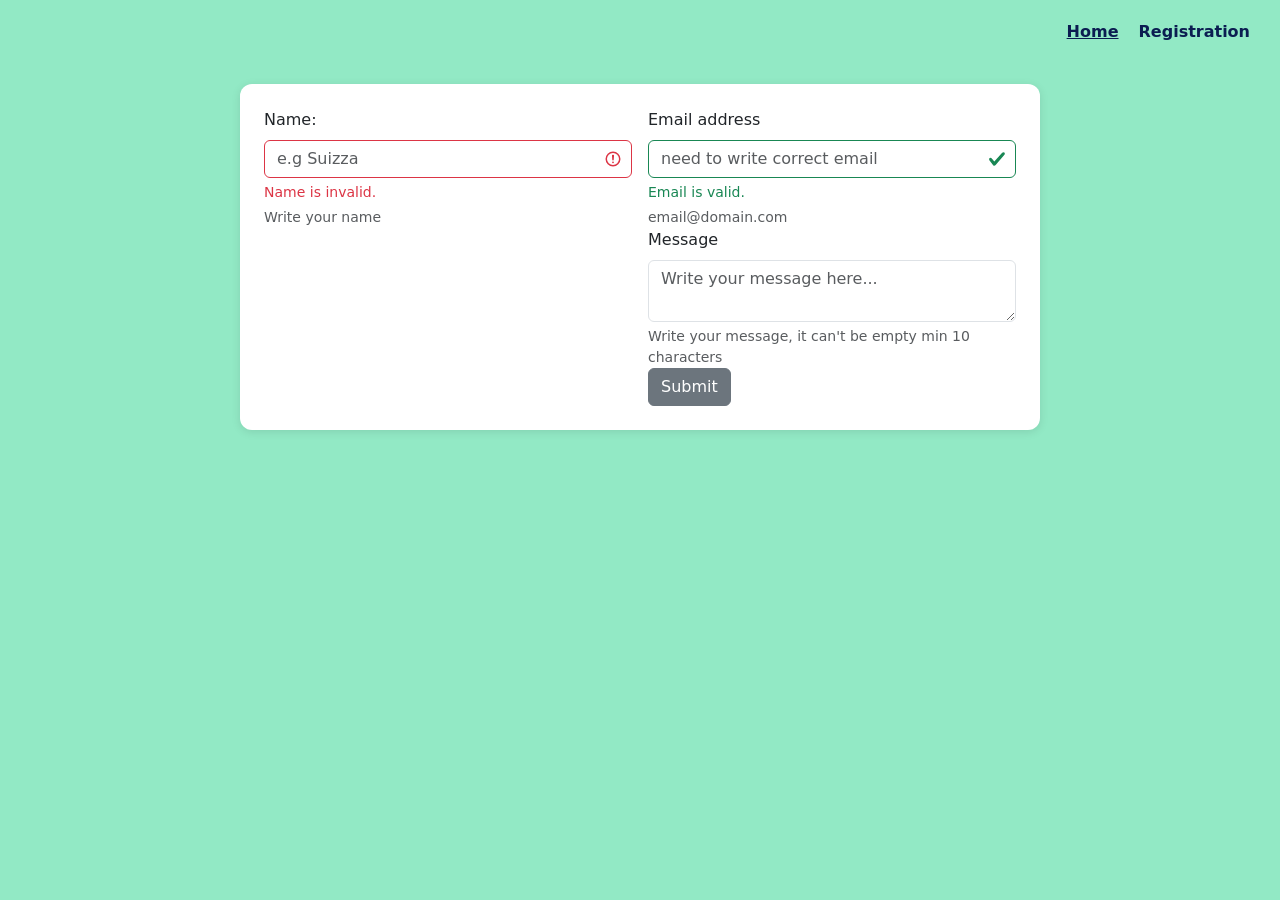
<file: index.html>
<!DOCTYPE html>

<html lang="en">

<head>
    <meta charset="UTF-8">
    <meta name="viewport" content="width=device-width, initial-scale=1.0">
    <title>web page </title>
    <link rel="stylesheet" href="bootstrap-5.3.8-dist/css/bootstrap.min.css">
    <link rel="stylesheet" href="style.css">
</head>

<body>

    <nav class="nav-links">
        <ul>
            <li><a href="index.html" class="active">Home</a></li>
            <li><a href="registration.html">Registration</a></li>
        </ul>
    </nav>

    <div class="container">


        <form>
            <div class="row g-3">
                <div class="col-md-6">
                    <label for="name" class="form-label">Name:</label>
                    <input type="text" id="name" name="name" maxlength="50" minlength="2" required
                        class="form-control is-invalid" placeholder="e.g Suizza">
                    <div class="invalid-feedback">Name is invalid.</div>
                    <div class="form-text">Write your name</div>

                </div>

                <div class="col-md-6">
                    <label for="email" class="form-label">Email address</label>
                    <input type="email" class="form-control is-valid" id="email" name="email" required
                        placeholder="need to write correct email">
                    <div class="valid-feedback">Email is valid.</div>
                    <div class="form-text">email@domain.com</div>



                    <div class="col-12">
                        <label for="message" class="form-label">Message</label>
                        <textarea id="message" name="message" required maxlength="200" minlength="10"
                            class="form-control" placeholder="Write your message here..."></textarea>
                        <div class="form-text">Write your message, it can't be empty min 10 characters</div>


                        <button type="submit" class="btn btn-secondary">Submit</button>

        </form>

</body>


</html>
</file>
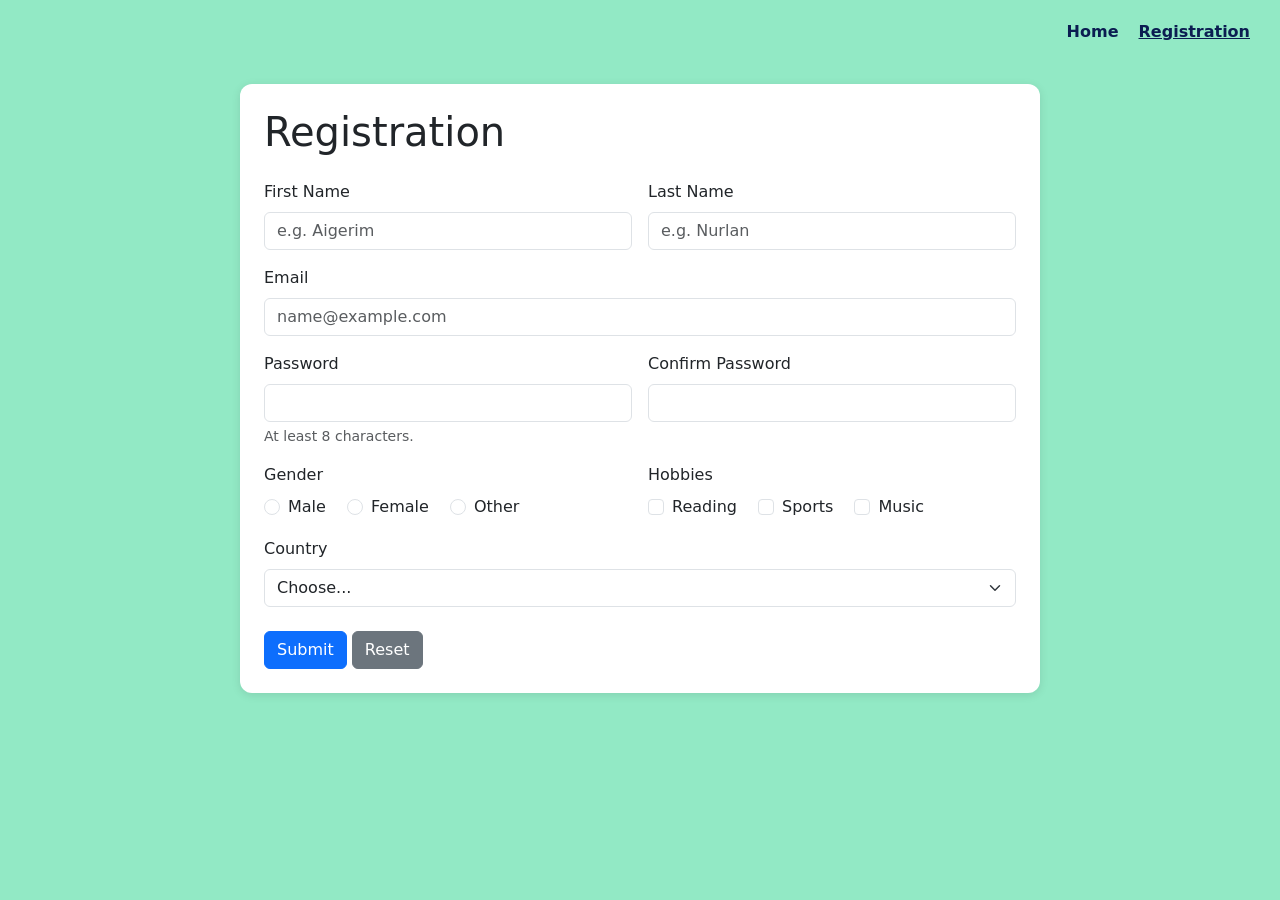
<file: registration.html>
<!DOCTYPE html>
<html lang="en">

<head>
    <meta charset="UTF-8">
    <meta name="viewport" content="width=device-width, initial-scale=1.0">
    <title>Registration</title>
    <link rel="stylesheet" href="bootstrap-5.3.8-dist/css/bootstrap.min.css">
    <link rel="stylesheet" href="style.css">
</head>

<body>

    <nav class="nav-links">
        <ul>
            <li><a href="index.html">Home</a></li>
            <li><a href="registration.html" class="active">Registration</a></li>
        </ul>
    </nav>
    <div class="container my-4">
        <h1 class="mb-4">Registration</h1>


        <form novalidate>
            <div class="row g-3">

                <div class="col-md-6">
                    <label for="fname" class="form-label">First Name</label>
                    <input type="text" id="fname" name="fname" class="form-control" required minlength="2"
                        placeholder="e.g. Aigerim">
                </div>


                <div class="col-md-6">
                    <label for="lname" class="form-label">Last Name</label>
                    <input type="text" id="lname" name="lname" class="form-control" required minlength="2"
                        placeholder="e.g. Nurlan">
                </div>

                <div class="col-12">
                    <label for="email" class="form-label">Email</label>
                    <input type="email" id="email" name="email" class="form-control" required
                        placeholder="name@example.com">
                </div>

                <div class="col-md-6">
                    <label for="password" class="form-label">Password</label>
                    <input type="password" id="password" name="password" class="form-control" required minlength="8">
                    <div class="form-text">At least 8 characters.</div>
                </div>

                <div class="col-md-6">
                    <label for="confirm" class="form-label">Confirm Password</label>
                    <input type="password" id="confirm" name="confirm" class="form-control" required>
                    <div class="valid-feedback">Passwords match!</div>
                    <div class="invalid-feedback">Passwords do not match.</div>
                </div>

                <div class="col-md-6">
                    <label class="form-label d-block">Gender</label>
                    <div class="form-check form-check-inline">
                        <input class="form-check-input" type="radio" name="gender" id="male" value="male">
                        <label class="form-check-label" for="male">Male</label>
                    </div>
                    <div class="form-check form-check-inline">
                        <input class="form-check-input" type="radio" name="gender" id="female" value="female">
                        <label class="form-check-label" for="female">Female</label>
                    </div>
                    <div class="form-check form-check-inline">
                        <input class="form-check-input" type="radio" name="gender" id="other" value="other">
                        <label class="form-check-label" for="other">Other</label>
                    </div>
                    <div class="text-danger d-none" id="gender-error">Please choose a gender.</div>
                </div>

                <div class="col-md-6">
                    <label class="form-label d-block">Hobbies</label>
                    <div class="form-check form-check-inline">
                        <input class="form-check-input" type="checkbox" name="hobbies" id="reading" value="reading">
                        <label class="form-check-label" for="reading">Reading</label>
                    </div>
                    <div class="form-check form-check-inline">
                        <input class="form-check-input" type="checkbox" name="hobbies" id="sports" value="sports">
                        <label class="form-check-label" for="sports">Sports</label>
                    </div>
                    <div class="form-check form-check-inline">
                        <input class="form-check-input" type="checkbox" name="hobbies" id="music" value="music">
                        <label class="form-check-label" for="music">Music</label>
                    </div>
                </div>

                <div class="col-12">
                    <label for="country" class="form-label">Country</label>
                    <select id="country" name="country" class="form-select" required>
                        <option value="">Choose...</option>
                        <option>Kazakhstan</option>
                        <option>Kyrgyzstan</option>
                        <option>Uzbekistan</option>
                        <option>Other</option>
                    </select>
                    <div class="valid-feedback">Looks good!</div>
                    <div class="invalid-feedback">Please select a country.</div>
                </div>

            </div>

            <div class="mt-4">
                <button type="submit" class="btn btn-primary">Submit</button>
                <button type="reset" class="btn btn-secondary">Reset</button>
            </div>
        </form>
    </div>

</body>

</html>
</file>
<file: style.css>
body {
    background-color: #92e9c5;
}

.container {
    max-width: 800px;
    background: rgb(255, 255, 255);
    padding: 24px;
    margin-top: 24px;
    border-radius: 12px;
    box-shadow: 0 2px 10px rgba(0, 0, 0, 0.1);
}

.nav-links {
    display: flex;
    gap: 26px;
    justify-content: flex-end;
    padding-right: 30px;
    padding-top: 20px;
}

.nav-links a {
    text-decoration: none;
    color: #1119ab;
    font-size: 20px;
    transition: color 0.3s ease;

}

.nav-links a:hover {
    color: #4e96e3;
}

.nav-links ul {
    display: flex;
    gap: 20px;
    list-style: none;
}

.nav-links a {
    text-decoration: none;
    color: #0b1d51;
    font-weight: bold;
    font-size: 1rem;
}

.nav-links a.active {
    text-decoration: underline;
}
</file>
